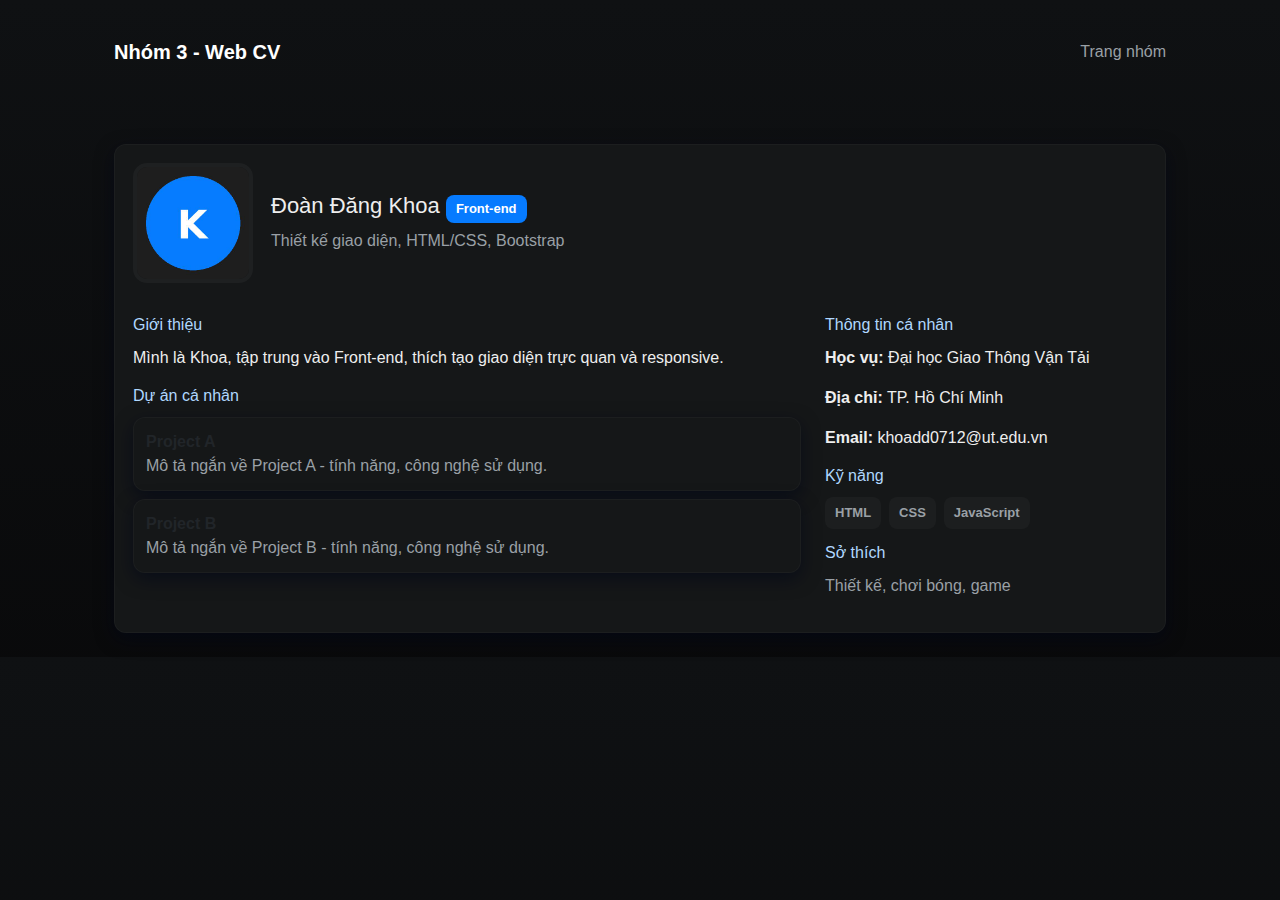
<file: index.html>
<!doctype html>
<html lang="vi">

<head>
    <meta charset="utf-8">
    <meta name="viewport" content="width=device-width,initial-scale=1">
    <title>Đoàn Đăng Khoa123 - CV</title>
    <link href="https://cdn.jsdelivr.net/npm/bootstrap@5.3.3/dist/css/bootstrap.min.css" rel="stylesheet">
    <link rel="stylesheet" href="css/style.css">
</head>

<body class="khoa">
    <nav class="navbar navbar-dark" style="background:transparent;">
        <div class="container">
            <a class="navbar-brand" href="index.html">Nhóm 3 - Web CV</a>
            <div>
                <a class="nav-link d-inline" href="index.html" style="color:var(--muted)">Trang nhóm</a>
            </div>
        </div>
    </nav>

    <main class="container fade-in">
        <div class="card" style="margin-top:16px">
            <div class="profile-header">
                <img src="img/khoa.jpg" class="avatar" alt="Khoa">
                <div class="profile-meta">
                    <h2>Đoàn Đăng Khoa <span class="badge-accent">Front-end</span></h2>
                    <p>Thiết kế giao diện, HTML/CSS, Bootstrap</p>
                </div>
            </div>

            <div class="row" style="margin-top:18px">
                <div class="col-md-8">
                    <section class="section">
                        <h4>Giới thiệu</h4>
                        <p>Mình là Khoa, tập trung vào Front-end, thích tạo giao diện trực quan và responsive.</p>
                    </section>

                    <section class="section">
                        <h4>Dự án cá nhân</h4>
                        <div class="card" style="padding:12px; margin-bottom:8px">
                            <strong>Project A</strong>
                            <p style="margin:0;color:var(--muted)">Mô tả ngắn về Project A - tính năng, công nghệ sử dụng.</p>
                        </div>
                        <div class="card" style="padding:12px">
                            <strong>Project B</strong>
                            <p style="margin:0;color:var(--muted)">Mô tả ngắn về Project B - tính năng, công nghệ sử dụng.</p>
                        </div>
                    </section>

                </div>

                <aside class="col-md-4">
                    <section class="section">
                        <h4>Thông tin cá nhân</h4>
                        <p><strong>Học vụ:</strong> Đại học Giao Thông Vận Tải</p>
                        <p><strong>Địa chỉ:</strong> TP. Hồ Chí Minh</p>
                        <p><strong>Email:</strong> khoadd0712@ut.edu.vn</p>
                    </section>

                    <section class="section">
                        <h4>Kỹ năng</h4>
                        <div class="skills">
                            <div class="skill">HTML</div>
                            <div class="skill">CSS</div>
                            <div class="skill">JavaScript</div>
                        </div>
                    </section>

                    <section class="section">
                        <h4>Sở thích</h4>
                        <p style="color:var(--muted)">Thiết kế, chơi bóng, game</p>
                    </section>
                </aside>
            </div>
        </div>
    </main>

    <script src="https://cdn.jsdelivr.net/npm/bootstrap@5.3.3/dist/js/bootstrap.bundle.min.js"></script>
</body>

</html>
</file>
<file: css/style.css>
/* style.css - dark theme + small animations */
:root{
  --bg:#0f1113;
  --card:#151718;
  --muted:#9aa0a6;
  --glass: rgba(255,255,255,0.03);
  --accent-khoa: #067bff;
}
*{box-sizing:border-box}
body{
  background: linear-gradient(180deg,var(--bg),#070708 140%);
  color:#e6eef3;
  font-family: "Segoe UI", Roboto, "Helvetica Neue", Arial, sans-serif;
  -webkit-font-smoothing:antialiased;
  -moz-osx-font-smoothing:grayscale;
}
.container{max-width:1100px;margin:0 auto;padding:24px}
.banner{
  background: url('../img/banner.jpg') center/cover no-repeat;
  border-radius:10px;
  padding:36px;
  box-shadow: 0 6px 20px rgba(0,0,0,0.6);
  margin-bottom:18px;
  position:relative;
  overflow:hidden;
}
.banner::after{
  content:"";
  position:absolute; left:0; right:0; bottom:0; top:0;
  background: linear-gradient(180deg, rgba(0,0,0,0.2), rgba(0,0,0,0.6));
  mix-blend-mode:multiply;
}
.navbar-dark .navbar-brand{color:#fff;font-weight:600}
.navbar-dark .nav-link{color:var(--muted)}
.navbar-dark .nav-link:hover{color:#fff}

/* cards */
.card{
  background:var(--card);
  border:1px solid rgba(255,255,255,0.03);
  border-radius:12px;
  padding:18px;
  transition: transform .28s ease, box-shadow .28s ease;
  box-shadow: 0 6px 18px rgba(2,6,23,0.6);
}
.card:hover{ transform: translateY(-6px); box-shadow: 0 18px 40px rgba(2,6,23,0.75);}

/* small animations */
.fade-in{ animation: fadeIn .8s ease both; }
@keyframes fadeIn{ from{opacity:0; transform: translateY(6px)} to{opacity:1; transform:none} }

/* profile header */
.profile-header{ display:flex; gap:18px; align-items:center}
.avatar{ width:120px; height:120px; border-radius:14px; overflow:hidden; flex:0 0 120px; border:4px solid rgba(255,255,255,0.04)}
.profile-meta h2{ margin:0 0 6px 0; font-size:22px}
.profile-meta p{ margin:0; color:var(--muted)}

/* sections */
.section{ margin-top:14px; }
.section h4{ margin-bottom:12px; font-size:16px;color: #b0d8ff;}
.section p,h2{color: #EEEEEE;}
.badge-accent{ padding:6px 10px; border-radius:8px; color:#fff; font-weight:600; font-size:13px; display:inline-block; }

/* accents for each member */
.khoa .badge-accent{ background:var(--accent-khoa)}

/* lists */
.skills{ display:flex; gap:8px; flex-wrap:wrap }
.skills .skill{ background:var(--glass); padding:6px 10px; border-radius:8px; color:var(--muted); font-weight:600; font-size:13px}

/* contact links */
.contact a{ color:var(--muted); text-decoration:none; display:inline-block; margin-right:8px}
.contact a:hover{ color:#fff; text-decoration:underline}

/* responsive */
@media (max-width:720px){
  .profile-header{ flex-direction:row; gap:12px }
  .avatar{ width:92px; height:92px; flex:0 0 92px }
}
</file>
